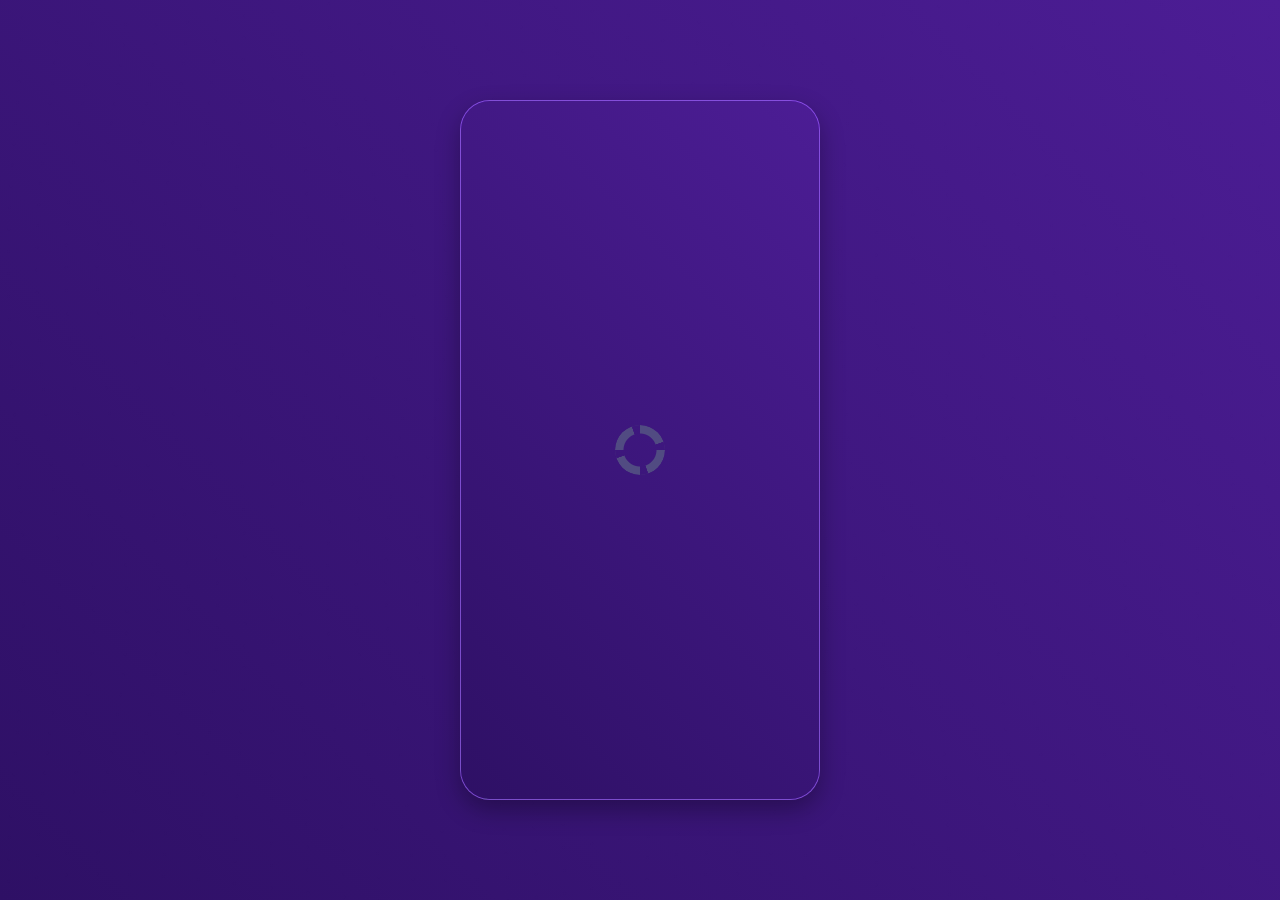
<file: index.html>
<!DOCTYPE html>
<html lang="en">
<head>
  <meta charset="UTF-8">
  <meta name="viewport" content="width=device-width, initial-scale=1.0">
  <title>Brian who?</title>
  <link rel="stylesheet" href="styles.css">
  <link rel="stylesheet" href="https://cdnjs.cloudflare.com/ajax/libs/font-awesome/6.4.0/css/all.min.css">
</head>
<body>
  <canvas class="topography-canvas" id="topographyCanvas"></canvas>
  
  <div class="phone-container">
    <div class="phone-content">
      <div class="status-bar">
        <div class="time" id="current-time">9:41</div>
        <div class="status-icons">
          <label class="theme-toggle">
            <input hidden type="checkbox" id="theme-toggle">
            <span class="slider"></span>
          </label>
        </div>
      </div>

      <div class="loading-screen">
        <div class="loader"></div>
      </div>
      <section id="home" class="profile">
        <img src="images/brian.JPG" alt="My cute face bro!" class="profile-img">
        <h1 class="name">Brian Roy Mathew</h1>
        <p class="title"><b>Python Developer | EEE UG</b></p>
        <p class="bio">I'm an electrical & electronics engineering student with vast interests in technical and non technical sides! <br> I’ve worked on community-driven projects, organized tech events, and founded <b>TechNeeks, non-profit humantiarian organization.</b> My interests also include cybersecurity, network engineering, hardware technologies & substainable practices.</p>
        <a href="Brian Resume.pdf" download class="cv-button">
           Get My Resume
        </a>
      </section>

      <section id="skills">
        <h2 class="section-title">🛠️ Skills</h2>
        <div class="skills-container">
          <div class="skill-tag">Web Development</div>
          <div class="skill-tag">Python</div>
          <div class="skill-tag">Selenium</div>
          <div class="skill-tag">Figma</div>
          <div class="skill-tag">Git</div>
          <div class="skill-tag">OSINT</div>
          <div class="skill-tag">Linux Systems</div>
          <div class="skill-tag">Networking</div>
          <div class="skill-tag">Bash Scripting</div>
          <div class="skill-tag">QC Testing: Electrical</div>
          <div class="skill-tag">Marketing & Sales</div>
        </div>
      </section>

<section id="experience">
  <h2 class="section-title">💼 Experience</h2>
  
  <div class="experience-card">
    <div class="experience-header">
      <h3 class="experience-title">Founder, Community Lead</h3>
      <span class="experience-date">2023 - Present</span>
    </div>
    <p class="experience-company">TechNeeks</p>
    <ul class="experience-details">
      <li>Founded the community</li>
    </ul>
  </div>

        <div class="experience-card">
          <div class="experience-header">
            <h3 class="experience-title">QC Intern</h3>
            <span class="experience-date">June 2024- July 2024</span>
          </div>
          <p class="experience-company">Saudi Powertec</p>
          <ul class="experience-details">
            <li>Worked on various medium & low voltage control pannels</li>
            <li>Assisted in commissioning and site testing of 2 projects</li>
            <li>Learnt various methods of testing and assembling of boards</li>
          </ul>
        </div>
      </section>

      <section id="experience">
        <h2 class="section-title">💼 Volunteering</h2>
        
        <div class="experience-card">
          <div class="experience-header">
            <h3 class="experience-title">Technical Coordinator</h3>
            <span class="experience-date">2023 - Present</span>
          </div>
          <p class="experience-company">IEEE SB ASIET</p>
          <ul class="experience-details">
            <li>Handled all technical aspects of the student branch</li>
          </ul>
        </div>

        <div class="experience-card">
          <div class="experience-header">
            <h3 class="experience-title">Research Activities Coordinator</h3>
            <span class="experience-date">2025 - Present</span>
          </div>
          <p class="experience-company">IEEE EdSoc Kerala Chapter</p>
          <ul class="experience-details">
            <li>Handled Research Committee</li>
            <li>Prepared reports & proposals for activities</li>
          </ul>
        </div>

        <div class="experience-card">
          <div class="experience-header">
            <h3 class="experience-title">Campus Lead</h3>
            <span class="experience-date">2025 - Present</span>
          </div>
          <p class="experience-company">HackClub ASIET</p>
          <ul class="experience-details">
            <li>Handling all campus affairs of the HC ASIET</li>
            <li>Previously worked as: <i>Associate Designer</i></li>
          </ul>
        </div>

        <div class="experience-card">
          <div class="experience-header">
            <h3 class="experience-title">NSS Volunteer</h3>
            <span class="experience-date">2024 - Present</span>
          </div>
          <p class="experience-company">NSS UNIT</p>
          <ul class="experience-details">
            <li>Took part in social welfare activities</li>
          </ul>
          <a href="./nss.html" class="github-btn" target="_blank">
            Read more on activities
          </a>
        </div>

        <div class="view-more">
            <a href="./Volunteering.html" class="cv-button">Read More Volunteering Experiences</a>
        </div>
      </section>

      <section id="projects">
        <h2 class="section-title">📁 Projects</h2>
        <div class="project-card">
          <img class="project-img" src="images/brahma'25.png">
          <h3 class="project-title">Brahma'25 Bot</h3>
          <p class="project-desc">A responsive telegram bot to help participants find their way around college techfest "Brahma". Made with Python & Hosted on AWS</p>
          <a href="https://github.com/brianroyee/brahma25helpline" class="github-btn" target="_blank">
            View on GitHub
          </a>
        </div>
        <div class="project-card">
          <img class="project-img" src="images/Design.jpeg">
          <h3 class="project-title">Brochure Design for EEE Dept</h3>
          <p class="project-desc">I had designed a brochure for my department which was printed out and distributed during admission procedures</p>
          <a href="https://www.linkedin.com/posts/brianroymathew_storiesofasiet-designer-works-activity-7204412841917902848-Xr12?utm_source=share&utm_medium=member_desktop&rcm=ACoAAEHQjlIB5Tp0xUH2LRu8TJwDUXBxoewzxPA" class="github-btn" target="_blank">
            LinkedIn Post
          </a>
        </div>
        <div class="view-more">
            <a href="./projects.html" class="cv-button">View More Projects</a>
        </div>
      </section>

      <section id="contact">
        <h2 class="section-title">📞 Contact</h2>
        <div class="social-links">
          <a href="mailto:brianroyee@ieee.org" class="social-icon" target="_blank">
            <i class="fas fa-envelope"></i>
          </a>
          <a href="https://linkedin.com/in/brianroymathew" class="social-icon" target="_blank">
            <i class="fab fa-linkedin-in"></i>
          </a>
          <a href="https://github.com/brianroyee" class="social-icon" target="_blank">
            <i class="fab fa-github"></i>
          </a>
          <a href="https://instagram.com/brianroymathew" class="social-icon" target="_blank">
            <i class="fab fa-instagram"></i>
          </a>
        </div>
      </section>

      <div class="bottom-nav">
        <a href="#home" class="nav-item active">
          <div class="nav-icon">⌂</div>
          <div>Home</div>
        </a>
        <a href="#skills" class="nav-item">
          <div class="nav-icon">⚙</div>
          <div>Skills</div>
        </a>
        <a href="#experience" class="nav-item">
          <div class="nav-icon">💼</div>
          <div>Experience</div>
        </a>
        <a href="#projects" class="nav-item">
          <div class="nav-icon">⌨</div>
          <div>Projects</div>
        </a>
        <a href="#contact" class="nav-item">
          <div class="nav-icon">✆</div>
          <div>Contact</div>
        </a>
      </div>
    </div>
  </div>

  <script src="scripts.js"></script>
</body>
</html>
</file>
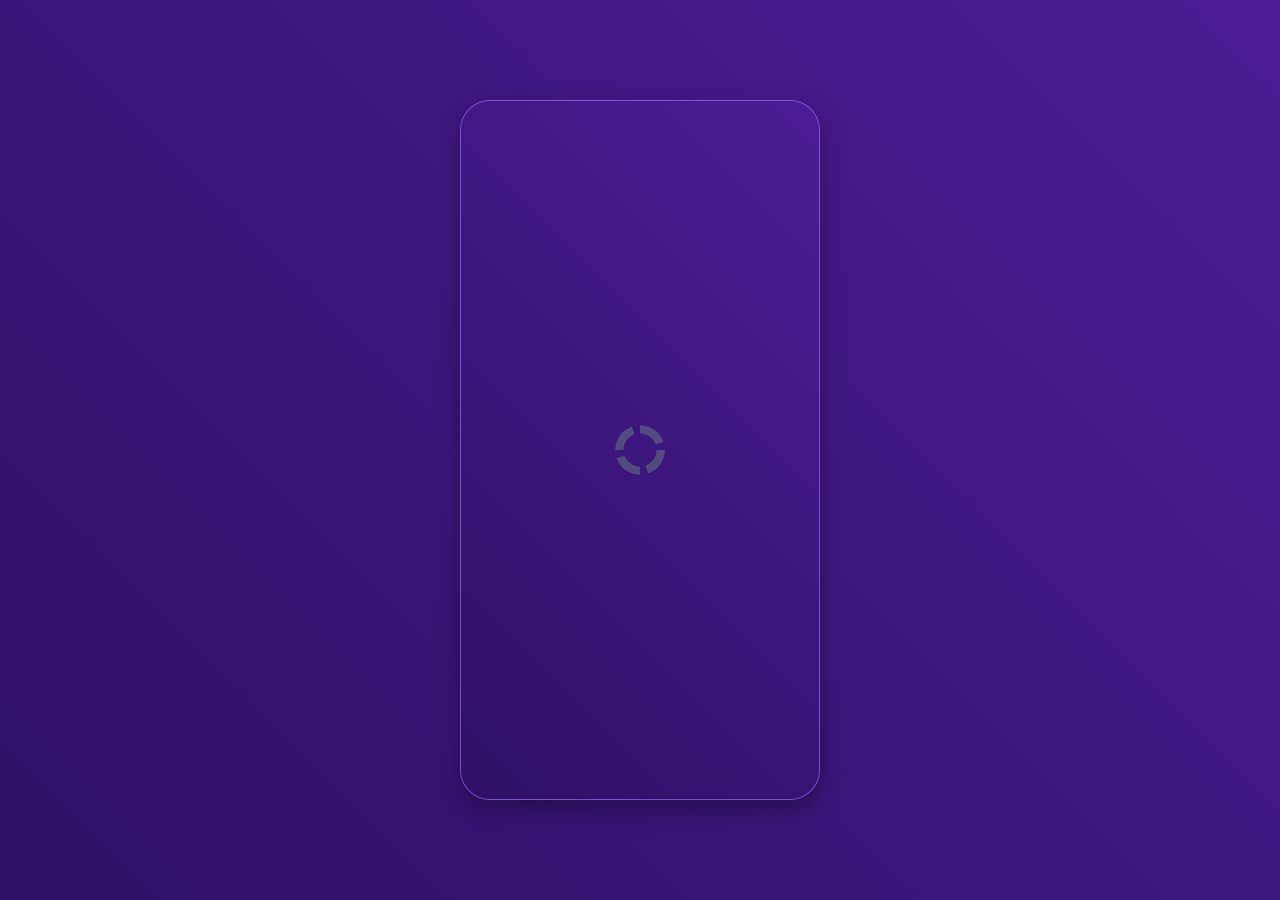
<file: projects.html>
<!DOCTYPE html>
<html lang="en">
<head>
  <meta charset="UTF-8">
  <meta name="viewport" content="width=device-width, initial-scale=1.0">
  <title>Brian's Projects</title>
  <link rel="stylesheet" href="styles.css">
  <link rel="stylesheet" href="https://cdnjs.cloudflare.com/ajax/libs/font-awesome/6.4.0/css/all.min.css">
</head>
<body>
  <canvas class="topography-canvas" id="topographyCanvas"></canvas>

  <div class="phone-container">
    <div class="phone-content">
      <div class="status-bar">
        <div class="time" id="current-time">9:41</div>
        <div class="status-icons">
          <label class="theme-toggle">
            <input hidden type="checkbox" id="theme-toggle">
            <span class="slider"></span>
          </label>
        </div>
      </div>

      <div class="loading-screen">
        <div class="loader"></div>
      </div>

      <section id="projects">
        <h2 class="section-title">📁 All Projects</h2>
        
        <div class="project-card">
          <img class="project-img" src="images/brahma'25.png">
          <h3 class="project-title">Brahma'25 Bot</h3>
          <p class="project-desc">A responsive telegram bot to help participants find their way around college techfest "Brahma". Made with Python & Hosted on AWS</p>
          <a href="https://github.com/brianroyee/brahma25helpline" class="github-btn" target="_blank">
            View on GitHub
          </a>
        </div>
        <div class="project-card">
          <img class="project-img" src="images/expensetracker.png">
          <h3 class="project-title">Python Expense Tracker</h3>
          <p class="project-desc">An Expense Tracker that can store expenses and save them with time inputs and can be exported as excel sheet</p>
          <a href="https://github.com/brianroyee/ExpenseTracker" class="github-btn" target="_blank">
            View on GitHub
          </a>
        </div>

        <div class="project-card">
          <img class="project-img" src="images/autopusher.png">
          <h3 class="project-title">Autopusher</h3>
          <p class="project-desc">An automated python script to push code on running the program. This is done by pushing a html file into the repo helping user maintain streaks!</p>
          <a href="https://github.com/brianroyee/autopusher" class="github-btn" target="_blank">
            View on GitHub
          </a>
        </div>

        <div class="project-card">
          <img class="project-img" src="images/terminal.png">
          <h3 class="project-title">Brian's Terminal</h3>
          <p class="project-desc">Imagine a portfolio that is actually like a terminal. And yea, I vibe coded it mostly!</p>
          <a href="https://brianroyee.github.io/briansportfolio/" class="github-btn" target="_blank">
            Preview the build
          </a>
        </div>
        
        <div class="project-card">
          <img class="project-img" src="images/Design.jpeg">
          <h3 class="project-title">Brochure Design for EEE Dept</h3>
          <p class="project-desc">I had designed a brochure for my department which was printed out and distributed during admission procedures</p>
          <a href="https://www.linkedin.com/posts/brianroymathew_storiesofasiet-designer-works-activity-7204412841917902848-Xr12?utm_source=share&utm_medium=member_desktop&rcm=ACoAAEHQjlIB5Tp0xUH2LRu8TJwDUXBxoewzxPA" class="github-btn" target="_blank">
            LinkedIn Post
          </a>
        </div>

        <div class="project-card">
          <img class="project-img" src="./images/pass-or-fail.png">
          <h3 class="project-title">Subject Performance Analysis Tool</h3>
          <p class="project-desc">I had designed a brochure for my department which was printed out and distributed during admission procedures</p>
          <a href="https://github.com/brianroyee/pass-fail-prediction" class="github-btn" target="_blank">
            View on GitHub 
          </a>
        </div>
      </section>

      </section>     

      <section>
          <a href="index.html" class="cv-button">
            Back  to  Home
          </a>
      </section>

  <script src="scripts.js"></script>
</body>
</html>
</file>
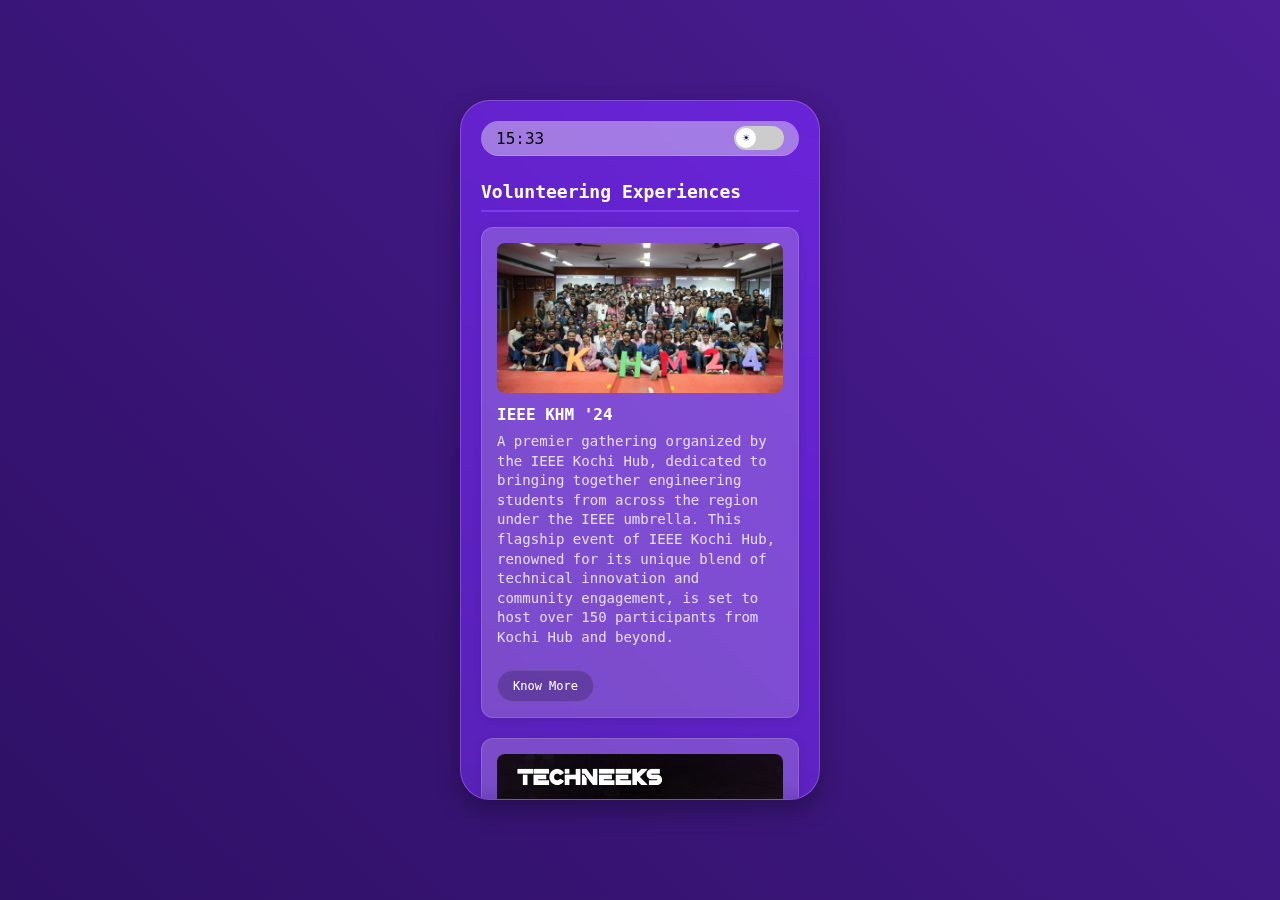
<file: Volunteering.html>
<!DOCTYPE html>
<html lang="en">
<head>
  <meta charset="UTF-8">
  <meta name="viewport" content="width=device-width, initial-scale=1.0">
  <title>Brian's Projects</title>
  <link rel="stylesheet" href="styles.css">
  <link rel="stylesheet" href="https://cdnjs.cloudflare.com/ajax/libs/font-awesome/6.4.0/css/all.min.css">
</head>

<body>
  <canvas class="topography-canvas" id="topographyCanvas"></canvas>

  <div class="phone-container">
    <div class="phone-content">
      <div class="status-bar">
        <div class="time" id="current-time">9:41</div>
        <div class="status-icons">
          <label class="theme-toggle">
            <input hidden type="checkbox" id="theme-toggle">
            <span class="slider"></span>
          </label>
        </div>
      </div>

      <section id="projects">
        <h2 class="section-title">Volunteering Experiences</h2>
        
        <div class="project-card">
          <img class="project-img" src="images/volunteering/khm24.jpeg">
          <h3 class="project-title">IEEE KHM '24</h3>
          <p class="project-desc">A premier gathering organized by the IEEE Kochi Hub, dedicated to bringing together engineering students from across the region under the IEEE umbrella. This flagship event of IEEE Kochi Hub, renowned for its unique blend of technical innovation and community engagement, is set to host over 150 participants from Kochi Hub and beyond.</p>
          <a href="https://khm.ieee-link.org/" class="github-btn" target="_blank">
            Know More
          </a>
        </div>
        
        <div class="project-card">
          <img class="project-img" src="images/volunteering/floodtechneeks.png">
          <h3 class="project-title">Disaster Relief Volunteer - TechNeeks</h3>
          <p class="project-desc">30 July 2024, one of the darkest days in the history of humanity. Innumerable lives lost. Countless families displaced with nowhere to go. As soon as the incident hit the news, people at TechNeeks couldn't sleep that night. </p>
          <a href="https://www.linkedin.com/posts/brianroymathew_doforwayanad-stories-storiesofasiet-activity-7233784293896904704-xaw0?utm_source=share&utm_medium=member_desktop&rcm=ACoAAEHQjlIB5Tp0xUH2LRu8TJwDUXBxoewzxPA" class="github-btn" target="_blank">
            Read More
          </a>
        </div>

        <div class="project-card">
          <img class="project-img" src="images/volunteering/thh3.0.jpeg">
          <h3 class="project-title">TinkHerHack 3.0</h3>
          <p class="project-desc">Hosted Kerala's Largest Women's Hackathon: Tinkerhub's TinkHerHack @ ASIET,Kalady along with IEDC ASIET, HackClub ASIET & IEEE WIE AG</p>
          <a href="https://www.linkedin.com/posts/brianroymathew" class="github-btn" target="_blank">
            Read More
          </a>
        </div>

    </section>

    <section>
      <a href="index.html" class="cv-button">
        Back  to  Home
      </a>
  </section>

      <script src="scripts.js"></script>
</body>
</file>
<file: styles.css>
* {
    margin: 0;
    padding: 0;
    box-sizing: border-box;
    font-family: 'Jetbrains Mono', monospace;
    transition: all 0.3s ease;
  }
  
  :root {
    --primary-color: #7c3aed;
    --secondary-color: #6d28d9;
    --dark-bg: #2e1065;
    --light-text: rgba(255, 255, 255, 0.9);
    --medium-text: rgba(255, 255, 255, 0.8);
  }
  
  body {
    display: flex;
    justify-content: center;
    align-items: center;
    min-height: 100vh;
    background: linear-gradient(45deg, var(--dark-bg), #4c1d95);
    padding: 20px;
    position: relative;
    overflow: hidden;
  }

  .loading-screen {
    position: fixed;
    top: 0;
    left: 0;
    width: 100%;
    height: 100%;
    background: linear-gradient(45deg, var(--dark-bg), #4c1d95);
    display: flex;
    justify-content: center;
    align-items: center;
    z-index: 9999;
    opacity: 1;
    transition: opacity 0.5s ease 1s; 
  }

  .loading-screen.hidden {
    opacity: 0;
    pointer-events: none;
  }

  .loader {
    width: 50px;
    --b: 8px;
    aspect-ratio: 1;
    border-radius: 50%;
    background: #514b82;
    -webkit-mask:
      repeating-conic-gradient(#0000 0deg,#000 1deg 70deg,#0000 71deg 90deg),
      radial-gradient(farthest-side,#0000 calc(100% - var(--b) - 1px),#000 calc(100% - var(--b)));
    -webkit-mask-composite: destination-in;
            mask-composite: intersect;
    animation: l5 1s infinite;
  }

  @keyframes l5 {to{transform: rotate(.5turn)}}
  
  .phone-container {
    width: 360px;
    height: 700px;
    background: rgba(255, 255, 255, 0.1);
    backdrop-filter: blur(20px) saturate(180%);
    border-radius: 30px;
    overflow: hidden;
    position: relative;
    box-shadow: 0 10px 25px rgba(0,0,0,0.3);
    border: 1px solid rgba(255, 255, 255, 0.2);
    z-index: 2;
  }
  
  .phone-content {
    height: 100%;
    overflow-y: auto;
    padding: 20px;
    scroll-behavior: smooth;
  }
  
  .status-bar {
    height: 35px;
    padding: 0 ;
    display: flex;
    justify-content: space-between;
    align-items: center;
    padding: 0 15px;
    background: rgba(255, 255, 255, 0.40);
    position: sticky;
    top: 0;
    z-index: 10;
    border-bottom: 1px solid rgba(255, 255, 255, 0.15);
    color: 11q  #000000;
    border-radius: 24px;
  }
  
  .theme-toggle {
    position: relative;
    display: inline-block;
    width: 50px;
    height: 24px;
    margin: auto;
    margin-top: 3px;
  }
  
  .slider {
    position: absolute;
    cursor: pointer;
    top: 0;
    left: 0;
    right: 0;
    bottom: 0;
    background-color: #ccc;
    transition: .4s;
    border-radius: 24px;
  }
  
  .slider:before {
    position: absolute;
    content: "☀";
    height: 20px;
    width: 20px;
    left: 2px;
    bottom: 2px;
    background-color: white;
    transition: .4s;
    border-radius: 50%;
    font-size: 12px;
    display: flex;
    align-items: center;
    justify-content: center;
  }
  
  input:checked + .slider {
    background-color: var(--primary-color);
  }
  
  input:checked + .slider:before {
    transform: translateX(26px);
    content: "☾";
    background-color: #2c3e50;
  }
  
  .profile {
    padding: 30px 0;
    text-align: center;
  }
  
  .profile-img {
    width: 120px;
    height: 120px;
    border-radius: 50%;
    object-fit: cover;
    margin: 0 auto 15px;
    background: rgba(255, 255, 255, 0.1);
    border: 2px solid rgba(255, 255, 255, 0.1);
    backdrop-filter: blur(5px);
  }
  
  .name {
    font-size: 24px;
    font-weight: bold;
    margin-bottom: 5px;
    color: #fff;
  }
  
  .title {
    font-size: 16px;
    color: var(--medium-text);
    margin-bottom: 15px;
  }
  
  .bio {
    font-size: 14px;
    line-height: 1.5;
    margin-bottom: 20px;
    color: var(--light-text);
  }
  
  .cv-button {
    background: var(--primary-color);
    color: white;
    padding: 12px 25px;
    border-radius: 25px;
    text-decoration: none;
    display: inline-block;
    margin-top: 15px;
    font-weight: 500;
    backdrop-filter: blur(5px);
    border: 1px solid rgba(255, 255, 255, 0.4);
  }
  
  .cv-button:hover {
    background: var(--secondary-color);
    transform: translateY(-10px);
  }

  .section-title {
    font-size: 18px;
    font-weight: bold;
    margin: 25px 0 15px;
    padding-bottom: 8px;
    border-bottom: 2px solid var(--primary-color);
    color: #fff;
  }
  
  .project-card {
    background: rgba(255, 255, 255, 0.1);
    backdrop-filter: blur(10px);
    border-radius: 12px;
    padding: 15px;
    margin-bottom: 20px;
    box-shadow: 0 2px 10px rgba(0,0,0,0.1);
    border: 1px solid rgba(255, 255, 255, 0.15);
    transition: transform 0.3s;
  }
  
  .project-card:hover {
    transform: translateY(-5px);
  }
  
  .project-img {
    width: 100%;
    height: 150px;
    object-fit:cover;
    background: rgba(255, 255, 255, 0.1);
    border-radius: 8px;
    margin-bottom: 12px;
    display:flex;
    align-items: center;
    justify-content: center;
    color: rgba(255, 255, 255, 0.5);
  }
  
  .project-title {
    font-size: 16px;
    font-weight: bold;
    margin-bottom: 8px;
    color: #fff;
  }
  
  .project-desc {
    font-size: 14px;
    color: var(--medium-text);
    line-height: 1.4;
    margin-bottom: 12px;
  }
  
  .github-btn {
    display: inline-block;
    background: rgba(0, 0, 0, 0.2);
    color: white;
    padding: 8px 15px;
    border-radius: 20px;
    font-size: 12px;
    text-decoration: none;
    margin-top: 10px;
    border: 1px solid rgba(255, 255, 255, 0.1);
  }
  
  .github-btn:hover {
    background: rgba(0, 0, 0, 0.3);
  }
  
  .view-more {
    text-align: center;
    margin: 20px 0;
  }
  
  .view-more-btn {
    background: var(--primary-color);
    color: white;
    padding: 12px 30px;
    border-radius: 25px;
    border: none;
    cursor: pointer;
    font-size: 14px;
    backdrop-filter: blur(5px);
    border: 1px solid rgba(255, 255, 255, 0.1);
  }
  
  .view-more-btn:hover {
    background: var(--secondary-color);
    transform: translateY(-2px);
  }
  
  .skills-container {
    display: flex;
    flex-wrap: wrap;
    gap: 10px;
    margin-bottom: 25px;
  }
  
  .skill-tag {
    background: rgba(255, 255, 255, 0.15);
    color: white;
    padding: 8px 15px;
    border-radius: 20px;
    font-size: 12px;
    backdrop-filter: blur(5px);
    transition: transform 0.2s;
    display: flex;
    align-items: center;
    gap: 8px;
  }
  
  .skill-tag:hover {
    transform: scale(1.05);
  }
  
  .icon {
    font-family: monospace;
    font-weight: bold;
  }
  
  .contact-item {
    display: flex;
    align-items: center;
    margin-bottom: 15px;
    font-size: 14px;
    color: #fff;
  }
  
  .contact-icon {
    width: 30px;
    height: 30px;
    background: rgba(255, 255, 255, 0.1);
    border-radius: 50%;
    display: flex;
    align-items: center;
    justify-content: center;
    margin-right: 10px;
    backdrop-filter: blur(5px);
  }

  .social-links {
    display: flex;
    justify-content: center;
    gap: 20px;
    margin: 25px 0;
  }
  
  .social-icon {
    width: 45px;
    height: 45px;
    display: flex;
    align-items: center;
    justify-content: center;
    background: rgba(255, 255, 255, 0.1);
    border-radius: 50%;
    color: white;
    font-size: 20px;
    backdrop-filter: blur(5px);
    border: 1px solid rgba(255, 255, 255, 0.1);
    transition: all 0.3s ease;
  }
  
  .social-icon:hover {
    background: var(--primary-color);
    transform: translateY(-3px);
    box-shadow: 0 5px 15px rgba(124, 58, 237, 0.3);
  }
  
  .bottom-nav {
    display: flex;
    justify-content: space-between;
    padding: 12px 10px;
    background: rgba(39, 36, 36, 0.9);
    position: sticky;
    bottom: 0;
    border-top: 1px solid rgba(255, 255, 255, 0.15);
    border-radius: 24px;
    margin: 0 auto;
    max-width: 95%;
    backdrop-filter: blur(10px);
  }
  
  .nav-item {
    display: flex;
    flex-direction: column;
    align-items: center;
    font-size: 10px;
    color: rgba(255, 255, 255, 0.7);
    cursor: pointer;
    text-decoration: none;
    padding: 0 5px;
    min-width: 50px;
    transition: all 0.2s ease;
  }
  
  .nav-icon {
    width: 10px;
    height: 10px;
    background: rgba(255, 255, 255, 0.1);
    border-radius: 50%;
    margin-bottom: 2px;
    display: flex;
    align-items: center;
    justify-content: center;
    font-size: 10px;
    backdrop-filter: blur(5px);
    transition: all 0.2s ease;
  }
  
  .nav-item.active {
    color: var(--primary-color);
    transform: translateY(-3px);
  }
  
  .nav-item.active .nav-icon {
    background: rgba(124, 58, 237, 0.3);
    transform: scale(1.1);
  }
  
  @media (max-width: 380px) {
    .nav-item {
      font-size: 0;
    }
    .nav-item::after {
      content: attr(data-label);
      position: absolute;
      bottom: -18px;
      font-size: 9px;
      color: var(--primary-color);
      opacity: 0;
      transition: opacity 0.2s;
    }
    .nav-item:hover::after {
      opacity: 1;
    }
    .bottom-nav {
      padding: 10px 5px;
    }
  }
  
  .topography-canvas {
    position: fixed;
    top: 0;
    left: 0;
    width: 100%;
    height: 100%;
    pointer-events: none;
    opacity: 0.1;
    z-index: 1;
  }

  .return-home{
    background: var(--primary-color);
    text-align: center;
    margin: 20px 0;
    color: white;
    padding: 12px 30px;
    border-radius: 25px;
    border: none;
    cursor: pointer;
    font-size: 14px;
    backdrop-filter: blur(5px);
    border: 1px solid rgba(255, 255, 255, 0.1);
  }
  
  .experience-card {
    background: rgba(255, 255, 255, 0.1);
    backdrop-filter: blur(10px);
    border-radius: 12px;
    padding: 15px;
    margin-bottom: 20px;
    box-shadow: 0 2px 10px rgba(0,0,0,0.1);
    border: 1px solid rgba(255, 255, 255, 0.15);
    transition: transform 0.3s;
  }

  .experience-card:hover {
    transform: translateY(-5px);
  }

  .experience-header {
    display: flex;
    justify-content: space-between;
    align-items: center;
    margin-bottom: 8px;
  }

  .experience-title {
    font-size: 16px;
    font-weight: bold;
    color: #fff;
  }

  .experience-date {
    font-size: 12px;
    color: var(--medium-text);
    background: rgba(255, 255, 255, 0.1);
    padding: 4px 8px;
    border-radius: 12px;
  }

  .experience-company {
    font-size: 14px;
    color: var(--dark-bg);
    margin-bottom: 10px;
    font-weight: 500;
  }

  .experience-details {
    padding-left: 20px;
  }

  .experience-details li {
    font-size: 13px;
    color: var(--medium-text);
    line-height: 1.5;
    margin-bottom: 6px;
    position: relative;
  }

  .experience-details li::before {
    content: "•";
    color: var(--primary-color);
    font-weight: bold;
    position: absolute;
    left: -15px;
  }



  /* Dark Mode Adjustments */
  body.dark-mode {
    background: linear-gradient(45deg, #1e0b4b, var(--dark-bg));
  }
  
  .dark-mode .phone-container {
    background: rgba(0, 0, 0, 0.2);
    border-color: rgba(255, 255, 255, 0.1);
  }
  
  .dark-mode .project-card,
  .dark-mode .status-bar {
    background: rgb(0, 0, 0);
    color: #fff
  }
  
  .dark-mode .skill-tag {
    background: rgba(0, 0, 0, 0.3);
  }

  .dark-mode .social-icon {
    background: rgba(0, 0, 0, 0.3);
  }
  
  .dark-mode .social-icon:hover {
    background: var(--primary-color);
  }

  .dark-mode .experience-card {
    background: rgba(0, 0, 0, 0.2);
  }
  
  .dark-mode .experience-date {
    background: rgba(0, 0, 0, 0.3);
  }

  .dark-mode .experience-company{
    color: white;
  }

  .dark-mode .bottom-nav {
    background: rgba(45, 45, 45, 0.9);
  }

  .dark-mode .github-btn{
    background: var(--primary-color);
  }
</file>
